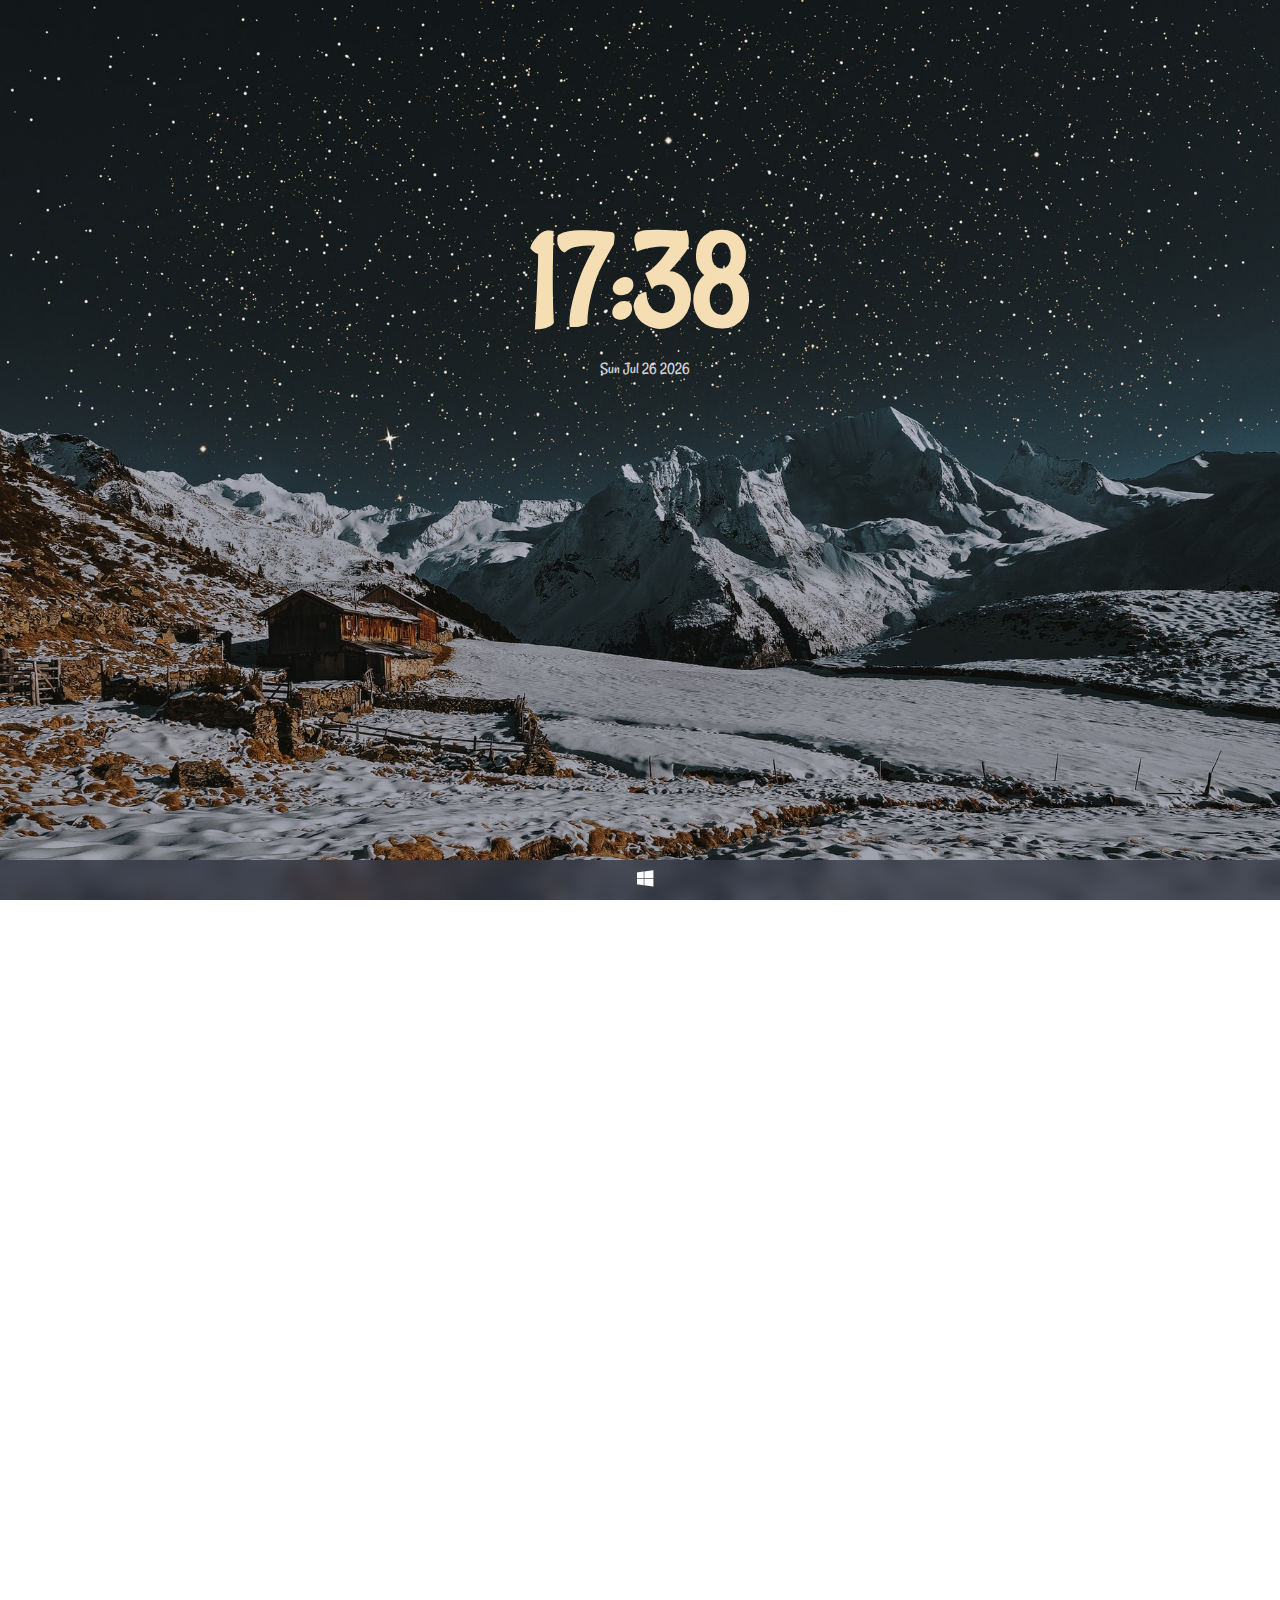
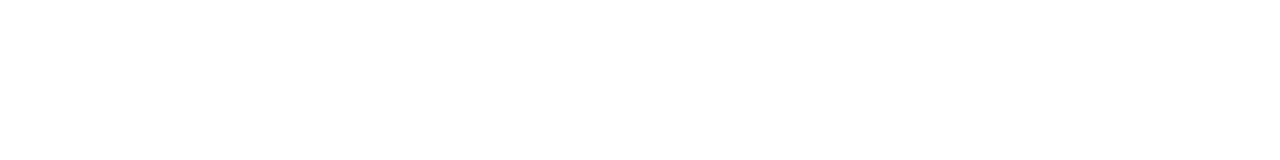
<file: Apps/Windows/Index.html>
<!DOCTYPE html>
<html lang="en">
<head>
    <meta charset="UTF-8">
    <meta http-equiv="X-UA-Compatible" content="IE=edge">
    <link rel="shortcut icon" href="Assets/logo.jpg" type="image/x-icon">
    <meta name="viewport" content="width=device-width, initial-scale=1.0">
    <link rel="stylesheet" href="index.css">
    <title>Piyush</title>
</head>
<body>

    <div class="time">
        <h4 id="time"></h4>
        <a id="date"></a>
    </div>
    
    <div class="taskbar" id="taskbar">
        <em class="fa fa-windows" id="logotask"></em>
    </div>

    <div class="dock" id="dock">
    </div>
</body>
<script src="module.js" lang="javacript"></script>
</html>
</file>
<file: Apps/Windows/index.css>
@import url("Styles/GoogleFont/Rancho.css");
@import url("Styles/FontAwesome/font-awesome-4.7.0/css/font-awesome.css");
@import url("Styles/animate.css");

body{
    background: url("Assets/back.jpg");
    background-attachment: fixed;
    background-repeat: no-repeat;
    background-size: cover;
    font-family: 'Rancho', cursive;
    color:#f8f8f8;
    overflow: hidden;
}

.container{
    position: absolute;
    top: 10px;
    left: 10px;
    background: none;
    border-radius: 4px;
    box-shadow: 0 2px 15px #ffffff63;
    backdrop-filter: blur(8px);
    height: 360px;
    width: 480px;
}

.headercon{
    background: #dadada;
    border-top-right-radius: 4px;
    border-top-left-radius: 4px;
    width: inherit;
    height: 20px;
    display: flex;
    flex-direction: row;
}

.headertxt{
    transform: translateX(-20px);
    margin: auto;
}

.coni{
    background: #c22e01;
    box-shadow: 0 2px 15px bisque;
    width: 10px;
    height: 10px;
    border-radius: 100%;
    margin-top: 5px;
    margin-left: 10px;
}

.coni[color="yellow"]{
    background: #c2a501;
    margin-left: 5px;
}

.taskbar{
    width: 100vw;
    height: 30px;
    position: absolute;
    bottom: 0;
    padding-top: 10px;
    left: 0;
    animation: upiy 800ms;
    z-index: 100;
    text-align: center;
    background: linear-gradient(to right, #333744ce, #333744b6);
    backdrop-filter: blur(8px);
}

.taskbar em{
    margin-left: 10px;
    color: white;
    animation-delay: 200s;
    animation: upi 600ms;
    font-size: 1.1em;
}

.taskbar em:hover{
    color: #43d9ff;
}

.enabled{
    color: #fff3ac !important;
}

.time{
    width: 480px;
    margin: auto;
    text-align: center;
    margin-top: 120px;
    height: 260px;
    color: wheat;
    /*background-color: #c2a501;*/
}

.time h4{
    padding: 30px;
    text-transform: capitalize;
    text-shadow: 1px solid;
    font-size: 8em !important;
}

.time a{
    color: lightgrey;
    position: absolute;
    transform: translate(-40px, -200px);
}

.numpad{
    display: grid;
    width: 300px;
    grid-template-columns: repeat(3, 1fr);
    grid-gap: 2px;
    margin: 4px;
    align-items: center;
    justify-content: center;
}

.numpad button{
    width: auto;
    height: 30px;
    background-color: rgba(248, 248, 248, 0.3);
    color: white;
    outline: none;
    border: none;
    transition: 0.4s;
}

.numpad button:hover{
    background: rgba(248, 248, 248, 0.6);
}

.numericvalue{
    width: 300px;
    max-width: 301px;
    height: 100px;
    margin: 0;
    padding: 6px;
    text-align: right;
    background-color: rgba(248, 248, 248, 0.6);
}

.operatorit{
    width: 300px;
    display: grid;
    grid-gap: 10px;
    margin-left: 3px;
    grid-template-columns: repeat(4, 1fr);
}

.operatorit button{
    width: auto;
    height: 40px;
    background-color: rgba(248, 248, 248, 0.3);
    color: white;
    outline: none;
    border: none;
    transition: 0.4s;
}

.dock{
    width: 100vw;
    height: 93.7vh;
    position: absolute;
    bottom: 40px;
    backdrop-filter: blur(4px);
    left: 0;
    z-index: 10;
    padding-top: 100px;
    padding-left: 20px;
    padding-right: 20px;
    transform: translateY(100vh);
    opacity: 0;
    background: rgba(0, 0, 0, 0.2);
    transition: 0.2s;
    display: grid;
    grid-gap: 20px;
    grid-template-columns: repeat(6, 1fr);
}

.dockelem{
    width: auto;
    padding: 20px;
    height: 60px;
    text-transform: capitalize;
    text-align: center;
    color: white;
    text-decoration: none;
}

.dockelem em{
    font-size: 2em !important;
    color: bisque;
    margin-bottom: 5px;
}

.infoSys{
    background: url("Assets/Walpapers/a.jpg");
    background-position: center;
    background-size: cover;
    background-repeat: no-repeat;
    height: 460px;
    margin: 0;
    width: inherit;
    animation: upiy 0.8s;
    text-align: center;
}

.namesys{
    position: relative;
    top: 60px;
    font-size: 3em;
    transition: 0.3s;
}

.namesys:hover{
    color: bisque;
    font-size: 3.2em;
}

.winlogosys{
    width: 100px;
    height: 100px;
    box-shadow: 0 8px 20px rgba(211, 211, 211, 0.6);
    border-radius: 50%;
    margin-left: auto;
    margin-right: auto;
    position: relative;
    top: 50px;
    animation: upiy 0.8s;
    animation-delay: 0.1s;
    background-image: url("Assets/logo.jpg");
    background-size: cover;
    background-repeat: no-repeat;
    background-position: center;
}

.regridinfo{
    display: grid;
    width: 300px;
    grid-template-columns: 1fr 1fr;
    grid-gap: 10px;
}
</file>
